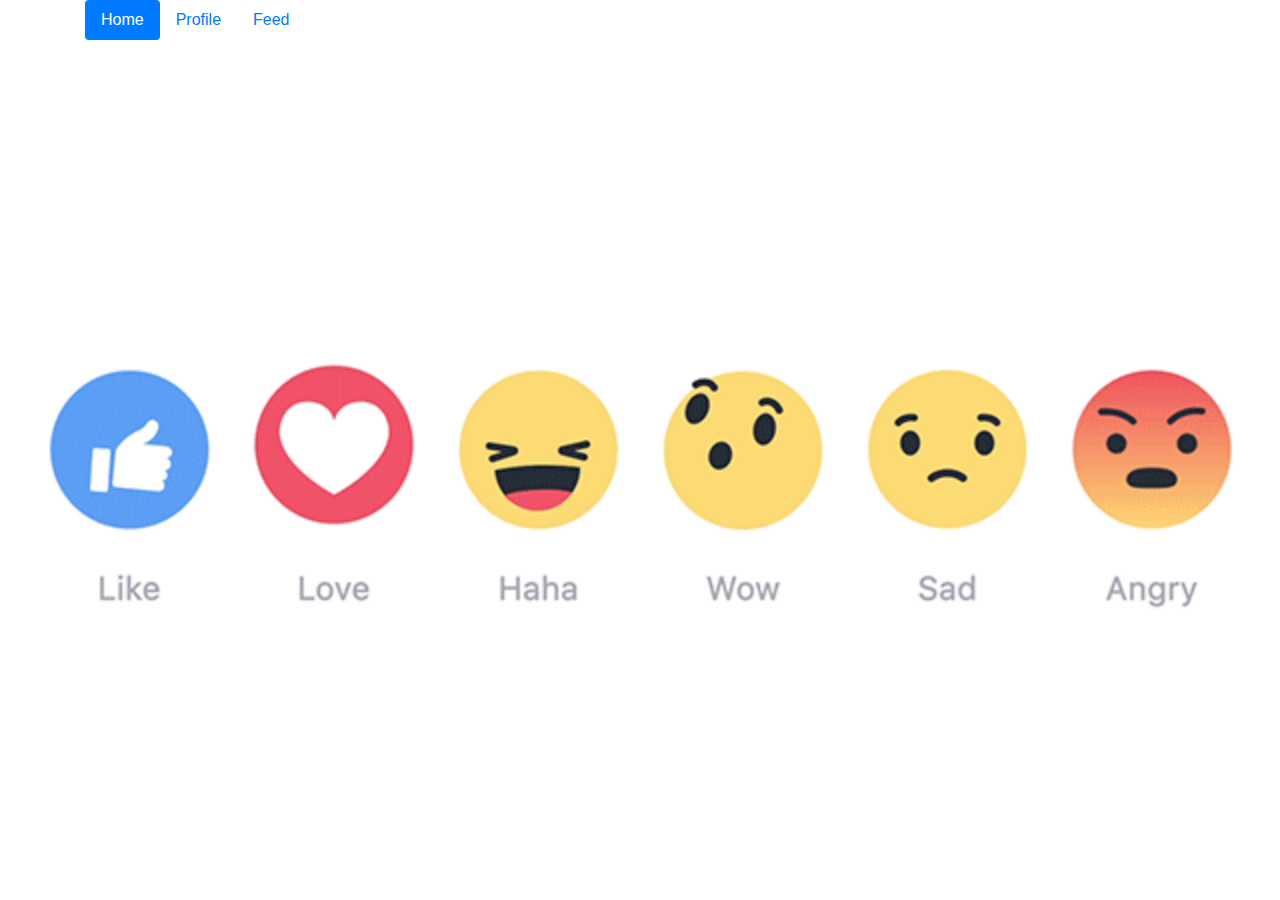
<file: index.html>
<html>
<head>
<meta name="viewport" content="width=device-width,initial-scale=1,maximum-scale=1,user-scalable=no">
<link rel="stylesheet" href="https://maxcdn.bootstrapcdn.com/bootstrap/4.0.0/css/bootstrap.min.css" integrity="sha384-Gn5384xqQ1aoWXA+058RXPxPg6fy4IWvTNh0E263XmFcJlSAwiGgFAW/dAiS6JXm" crossorigin="anonymous">
<link rel="stylesheet" href="https://cdnjs.cloudflare.com/ajax/libs/font-awesome/4.7.0/css/font-awesome.min.css">
<link rel="stylesheet" href="index.css">
</head>
<body>

   <div class="container">
   <div name="col-12 col-sm-12 col-md-12 col-lg-12 col-xl-12 nav">
   	<ul class="nav nav-pills mb-3" id="pills-tab" role="tablist">
  <li class="nav-item">
    <a class="nav-link active" id="pills-home-tab" data-toggle="pill" href="index.html" role="tab" aria-controls="pills-home" aria-selected="true">Home</a>
  </li>
  <li class="nav-item">
    <a class="nav-link" id="pills-profile-tab" data-toggle="pill" href="home.html" role="tab" aria-controls="pills-profile" aria-selected="false">Profile</a>
  </li>
   <li class="nav-item">
    <a class="nav-link" id="pills-feed-tab" data-toggle="pill" href="feed.html" role="tab" aria-controls="pills-feed" aria-selected="false">Feed</a>
  </li>
</ul>
<div class="tab-content" id="pills-tabContent">
  <div class="tab-pane fade show active" id="pills-home" role="tabpanel" aria-labelledby="pills-home-tab"></div>
  <div class="tab-pane fade" id="pills-profile" role="tabpanel" aria-labelledby="pills-profile-tab"></div>
  <div class="tab-pane fade" id="pills-feed" role="tabpanel" aria-labelledby="pills-feed-tab"></div>
</div>
	</div>
	</div>
</body>
</html>
</file>
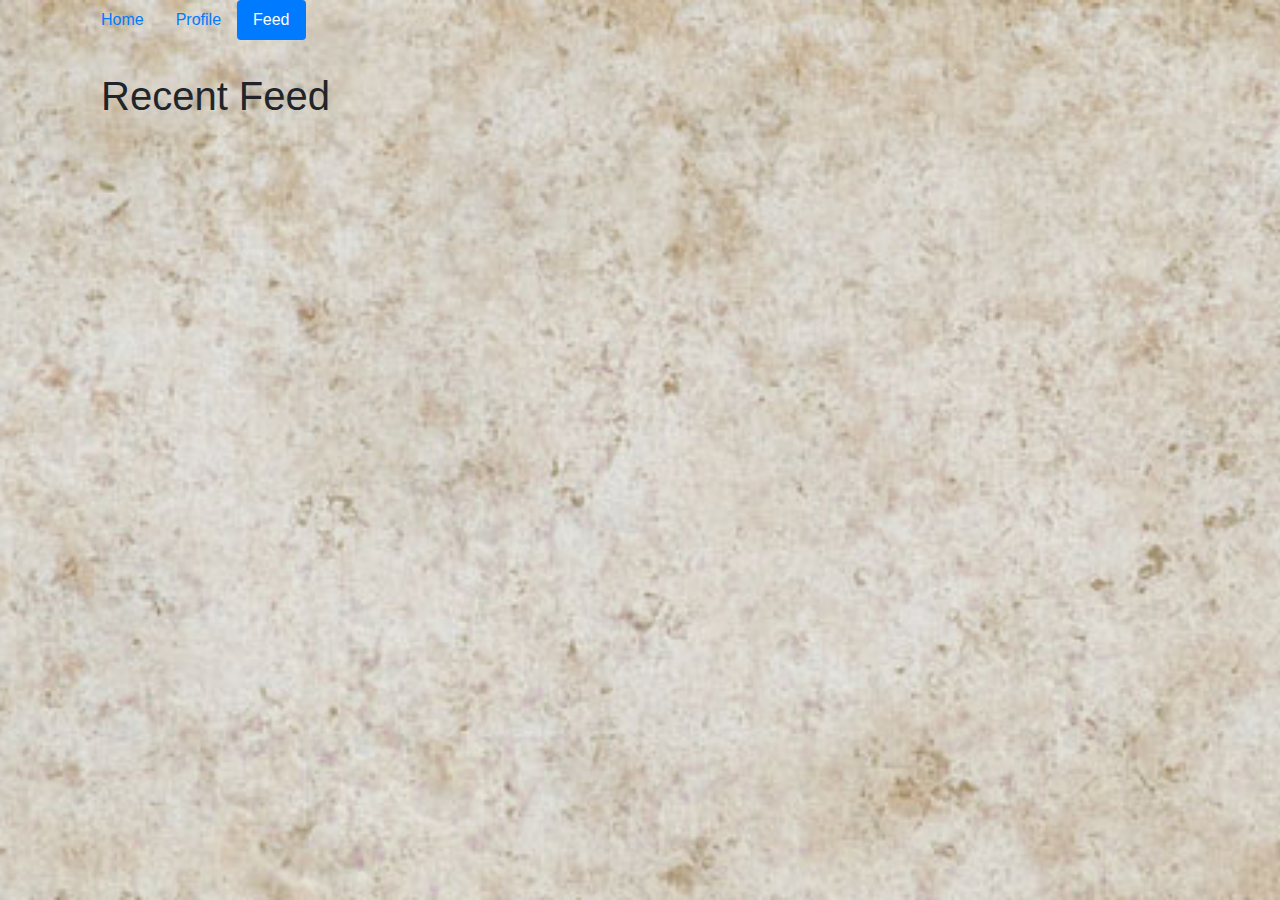
<file: feed.html>
<html>
<head>
<meta name="viewport" content="width=device-width,initial-scale=1,maximum-scale=1,user-scalable=no">
<link rel="stylesheet" href="https://maxcdn.bootstrapcdn.com/bootstrap/4.0.0/css/bootstrap.min.css" integrity="sha384-Gn5384xqQ1aoWXA+058RXPxPg6fy4IWvTNh0E263XmFcJlSAwiGgFAW/dAiS6JXm" crossorigin="anonymous">
<link rel="stylesheet" href="https://cdnjs.cloudflare.com/ajax/libs/font-awesome/4.7.0/css/font-awesome.min.css">
<link rel="stylesheet" href="feed.css">
</head>
<body>
  <div class="container">
   <div name="col-12 col-sm-12 col-md-12 col-lg-12 col-xl-12 nav">
   	<ul class="nav nav-pills mb-3" id="pills-tab" role="tablist">
  <li class="nav-item">
    <a class="nav-link" id="pills-home-tab" data-toggle="pill" href="index.html" role="tab" aria-controls="pills-home" aria-selected="true">Home</a>
  </li>
  <li class="nav-item">
    <a class="nav-link" id="pills-profile-tab" data-toggle="pill" href="home.html" role="tab" aria-controls="pills-profile" aria-selected="false">Profile</a>
  </li>
  <li class="nav-item">
    <a class="nav-link active" id="pills-feed-tab" data-toggle="pill" href="feed.html" role="tab" aria-controls="pills-feed" aria-selected="false">Feed</a>
  </li>
</ul>
<div class="tab-content" id="pills-tabContent">
  <div class="tab-pane fade show active" id="pills-home" role="tabpanel" aria-labelledby="pills-home-tab"></div>
  <div class="tab-pane fade" id="pills-profile" role="tabpanel" aria-labelledby="pills-profile-tab"></div>
   <div class="tab-pane fade" id="pills-feed" role="tabpanel" aria-labelledby="pills-feed-tab"></div>
</div>
	</div>
	</div>

  <section id="data">
   <div class="container">
	<div class="row p-3">
	 <div class="col-12 col-sm-12 col-md-12 col-lg-12 col-xl-12 userDetails">
	  <div class="row rowStyle">
	   <div class="col-12 col-sm-12 col-md-12 col-lg-12 col-xl-12 heading">
	     <h1>Recent Feed</h1>
	   </div> 
	   </div>
	    <div class="row rowStyle">
	  <div id="feed">
      		<div class="col-12 col-sm-12 col-md-12 col-lg-12 col-xl-12 container" id="posts"></div>
		</div>
	  
	</div>
	</div>
	</div>
	</div>
</section>

 <script src="https://ajax.googleapis.com/ajax/libs/jquery/1.12.4/jquery.min.js"></script>
 <script src="jquery-3.3.1.min.js"></script>
  <script src="feed.js"></script>
</body>
</html>
</file>
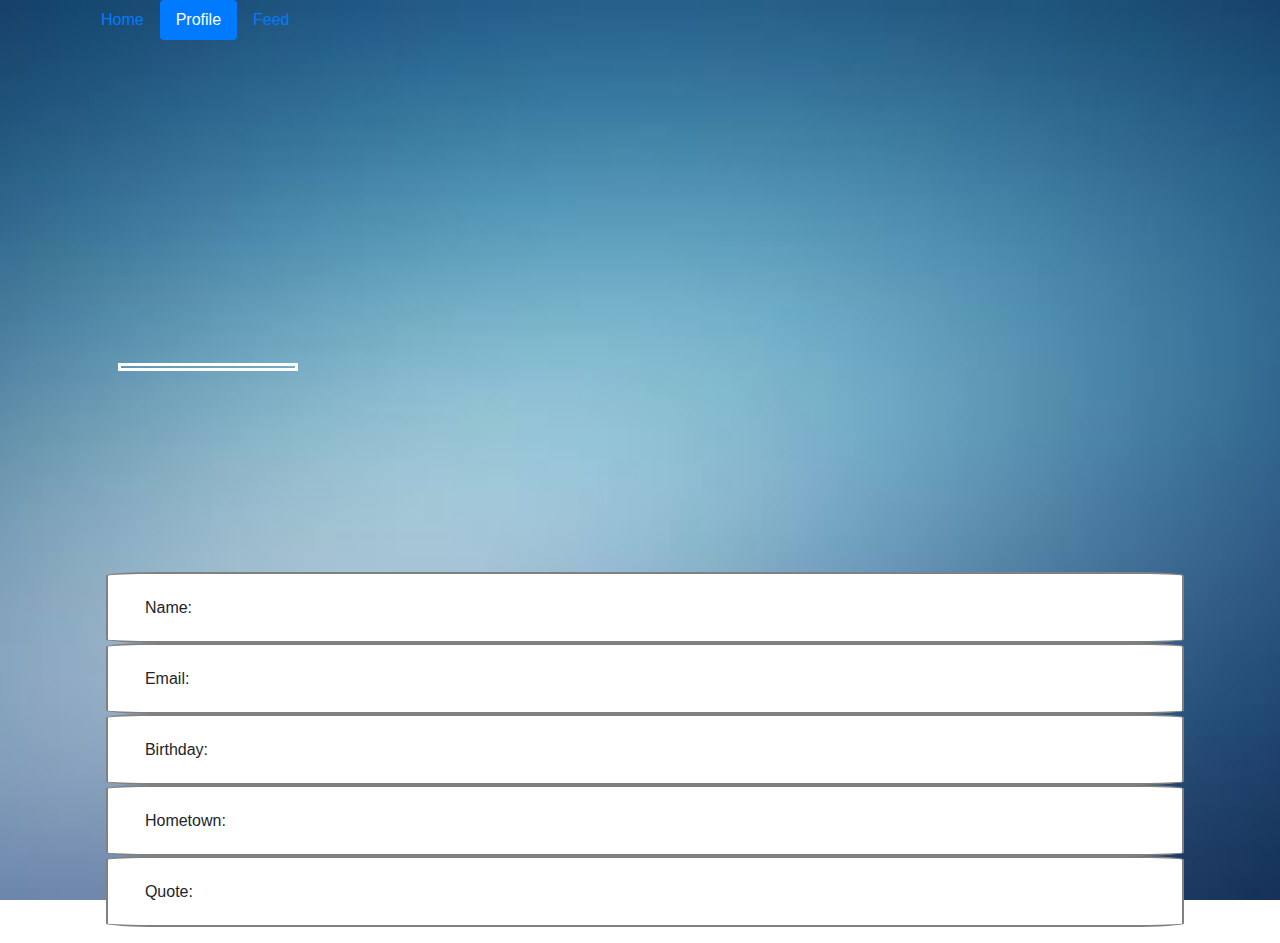
<file: home.html>
<html>
<head>
<meta name="viewport" content="width=device-width,initial-scale=1,maximum-scale=1,user-scalable=no">
<link rel="stylesheet" href="https://maxcdn.bootstrapcdn.com/bootstrap/4.0.0/css/bootstrap.min.css" integrity="sha384-Gn5384xqQ1aoWXA+058RXPxPg6fy4IWvTNh0E263XmFcJlSAwiGgFAW/dAiS6JXm" crossorigin="anonymous">
<link rel="stylesheet" href="https://cdnjs.cloudflare.com/ajax/libs/font-awesome/4.7.0/css/font-awesome.min.css">
<link rel="stylesheet" href="style.css">
</head>
<body>
   <div class="container">
   <div name="col-12 col-sm-12 col-md-12 col-lg-12 col-xl-12 nav">
   	<ul class="nav nav-pills mb-3" id="pills-tab" role="tablist">
  <li class="nav-item">
    <a class="nav-link" id="pills-home-tab" data-toggle="pill" href="index.html" role="tab" aria-controls="pills-home" aria-selected="true">Home</a>
  </li>
  <li class="nav-item">
    <a class="nav-link active" id="pills-profile-tab" data-toggle="pill" href="home.html" role="tab" aria-controls="pills-profile" aria-selected="false">Profile</a>
  </li>
   <li class="nav-item">
    <a class="nav-link" id="pills-feed-tab" data-toggle="pill" href="feed.html" role="tab" aria-controls="pills-feed" aria-selected="false">Feed</a>
  </li>
</ul>
<div class="tab-content" id="pills-tabContent">
  <div class="tab-pane fade show active" id="pills-home" role="tabpanel" aria-labelledby="pills-home-tab"></div>
  <div class="tab-pane fade" id="pills-profile" role="tabpanel" aria-labelledby="pills-profile-tab"></div>
  <div class="tab-pane fade" id="pills-feed" role="tabpanel" aria-labelledby="pills-feed-tab"></div>
  
</div>
	</div>
	</div>

	
  <section id="data">
   <div class="container">
     <div class="row1">
	  <div id="cover" class="col-12 col-sm-12 col-md-12 col-lg-12 col-xl-12 coverHeight">
	   <div class="row">
	    <div id="profilePhoto" class="col-3 col-sm-3 col-md-3 col-lg-2 col-xl-2 pic" style="margin:2em 5em 3em 0;">
		</div>
	   </div>
	  </div>
	</div>
	<div class="row p-3">
	<div class="col-12 col-sm-12 col-md-12 col-lg-12 col-xl-12 userDetails">
	  <div class="row rowStyle">
	   <div class="col-4 col-sm-3 col-md-2 col-lg-2 col-xl-2">
	     Name:
	   </div> 
	   <div class="col-8 col-sm-9 col-md-10 col-lg-10 col-xl-10" id="userName">
	   </div>
	   </div>
	    <div class="row rowStyle">
	  <div class="col-4 col-sm-3 col-md-2 col-lg-2 col-xl-2">
	     Email:
	  </div>
       <div class="col-8 col-sm-9 col-md-10 col-lg-10 col-xl-10" id="email">
	   </div>	  
	</div>
	   <div class="row rowStyle">
	  <div class="col-4 col-sm-3 col-md-2 col-lg-2 col-xl-2">
	     Birthday:
	  </div>
       <div class="col-8 col-sm-9 col-md-10 col-lg-10 col-xl-10" id="birthday">
	   </div>	  
	</div>
	<div class="row rowStyle">
	  <div class="col-4 col-sm-3 col-md-2 col-lg-2 col-xl-2">
	     Hometown:
	  </div>
       <div class="col-8 col-sm-9 col-md-10 col-lg-10 col-xl-10" id="hometown">
	   </div>	  
	</div>
	<div class="row rowStyle">
	  <div class="col-4 col-sm-3 col-md-2 col-lg-2 col-xl-2">
	     Quote:
	  </div>
       <div class="col-8 col-sm-9 col-md-10 col-lg-10 col-xl-10" id="favquote">
	   </div>	  
	</div>
   </div></div>
  </section>
  
  <script src="jquery-3.3.1.min.js"></script>
  <script src="index.js"></script>
</body>
</html>
</file>
<file: index.css>
.root{
font-size: 16px;
}

html,body{
	height: 100%;
	width:100%;
}

body{
	background-image: url("dd.gif");
	background-size: cover;
    background-position: center;
    background-attachment: fixed;
	width: 100%;
	height: auto;
}

#pills-profile-tab:hover{
	color:black;
}

#pills-feed-tab:hover{
	color:black;
}

@media screen and (max-width: 247px){
	.nav{
	  display: flex;
	  flex-wrap:wrap;
  }
   .nav-item{
	   width: 100%;
   }
   
   body{
	   position:relative;
   }
}
</file>
<file: feed.css>
html,body{
	width: 100%;
	height: 100%;
	background-image: url("bs.jpg");
	
	background-position: center;
	background-size: cover;
}

.posts-content{
	width: 100%;
	height: auto;
	border-style: solid;
	border-width: 2px;
	border-color: grey;
	background-color: white;
	padding-left: 10%;
}

.heading{
	position: center;
	font-family: Arial;
	
}

@media screen and (max-width: 216px){
	.nav{
	  display: flex;
	  flex-wrap:wrap;
  }
   .nav-item{
	   width: 80%;
   }
   
   .posts-content{
	   width: 90%;
	   height: auto;
	   font-size: 8px;
	   margin: 0;
	   
   }
   
}

@media screen and (max-width: 247px){
	.nav{
	  display: flex;
	  flex-wrap:wrap;
  }
   .nav-item{
	   width: 100%;
   }
   
   .posts-content{
	   width: 80%;
	   height: auto;
	   font-size: 10px;
	   margin: 0;
   }
   
}

@media screen and (max-width:375px) and (min-width: 248px){
	.posts-content{
	   width: 100%;
	   height: auto;
	   font-size: 12px;
	   margin: 0;
   }
	
}
</file>
<file: style.css>
.root{
	font-size: 16px;
	margin:0;
	padding:0;
}

html,body{
	height: 100%;
	width:100%;
}

body{
	background-image: url("fb.jpg");
	background-size: cover;
    background-position: center;
    background-attachment: fixed;
	
}
.row1{
	width: 100%;
	height:auto
}

.row1{
	height: 500px;
	width: 100%;
}

#cover{
	width: 100%;
	height: 500px;
	overflow: hidden;
	background-position: center;
	background-repeat: no-repeat;
	background-size: cover;
	
}

.pic{
    position:absolute;
    height: auto;
    width: 20vh;
    top: 55%;
    left: 3%;
    padding: 1px;
    z-index: 1;	
	border-style: solid;
	border-width: 3px;
	border-color: white;
	position:bottom;
}

.rowStyle{
	margin-left: 0.5%;
	border-style: solid;
	border-width: 2px;
	border-color: grey;
	height: auto;
	width: 100%;
	padding: 2%;
	background-color:white;
	border-radius: 5%;
}

@media screen and (max-width: 247px){
  .userDetails{
	  display:flex;
	  flex-wrap: wrap;
	  
  }
  
  
  .pic{
	  top:80%;
	  
  }
  
  .nav{
	  display: flex;
	  flex-wrap:wrap;
  }
   .nav-item{
	   width: 100%;
   }
}

@media screen and (max-width:365px){
	.pic{
		top:80%;
	}
	
	.userDetails{
	  display:flex;
	  flex-wrap:wrap;
	  font-size: 12px;
  }
  
  .row rowStyle{
	  width: 100%;
	  font-size: 1px;
	  height: auto;
  }
  
}

@media screen and (max-width:767px) and (min-width: 366px){
	.pic{
		top:70%;
	}
}
</file>
